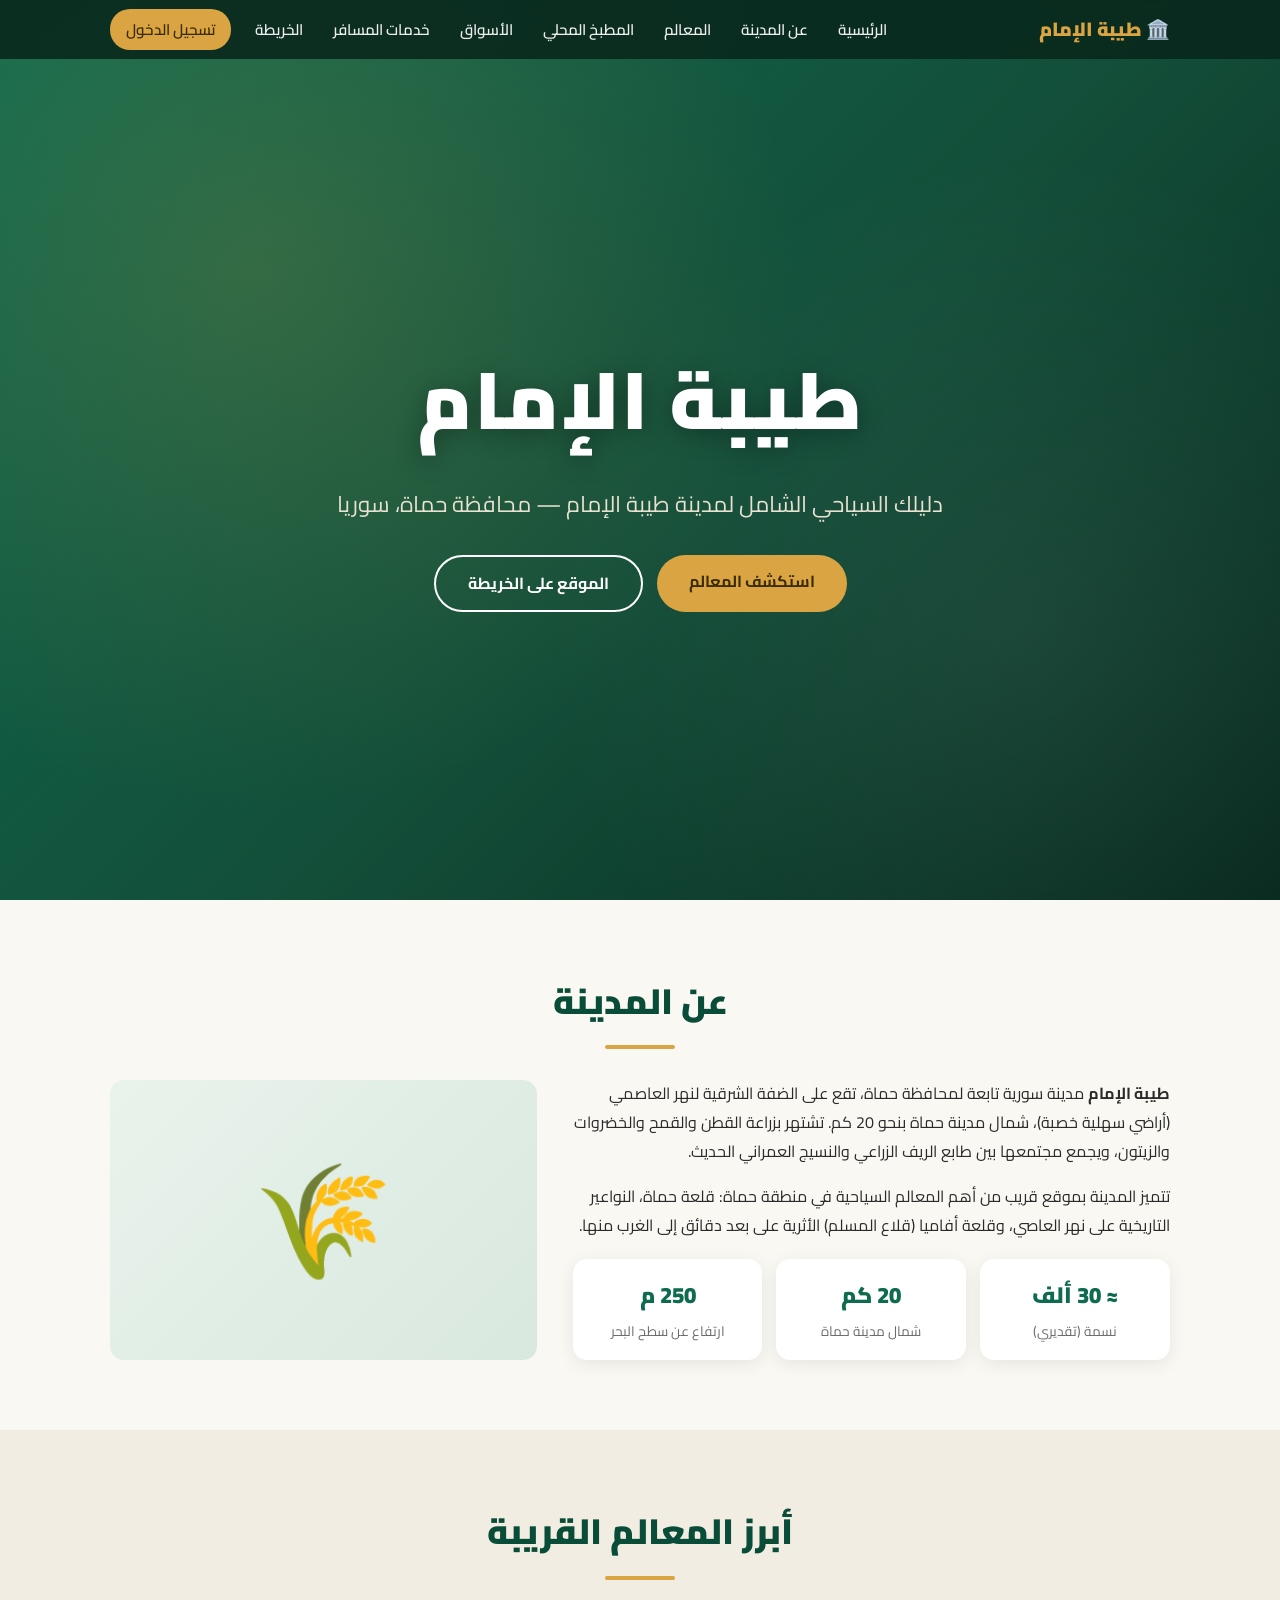
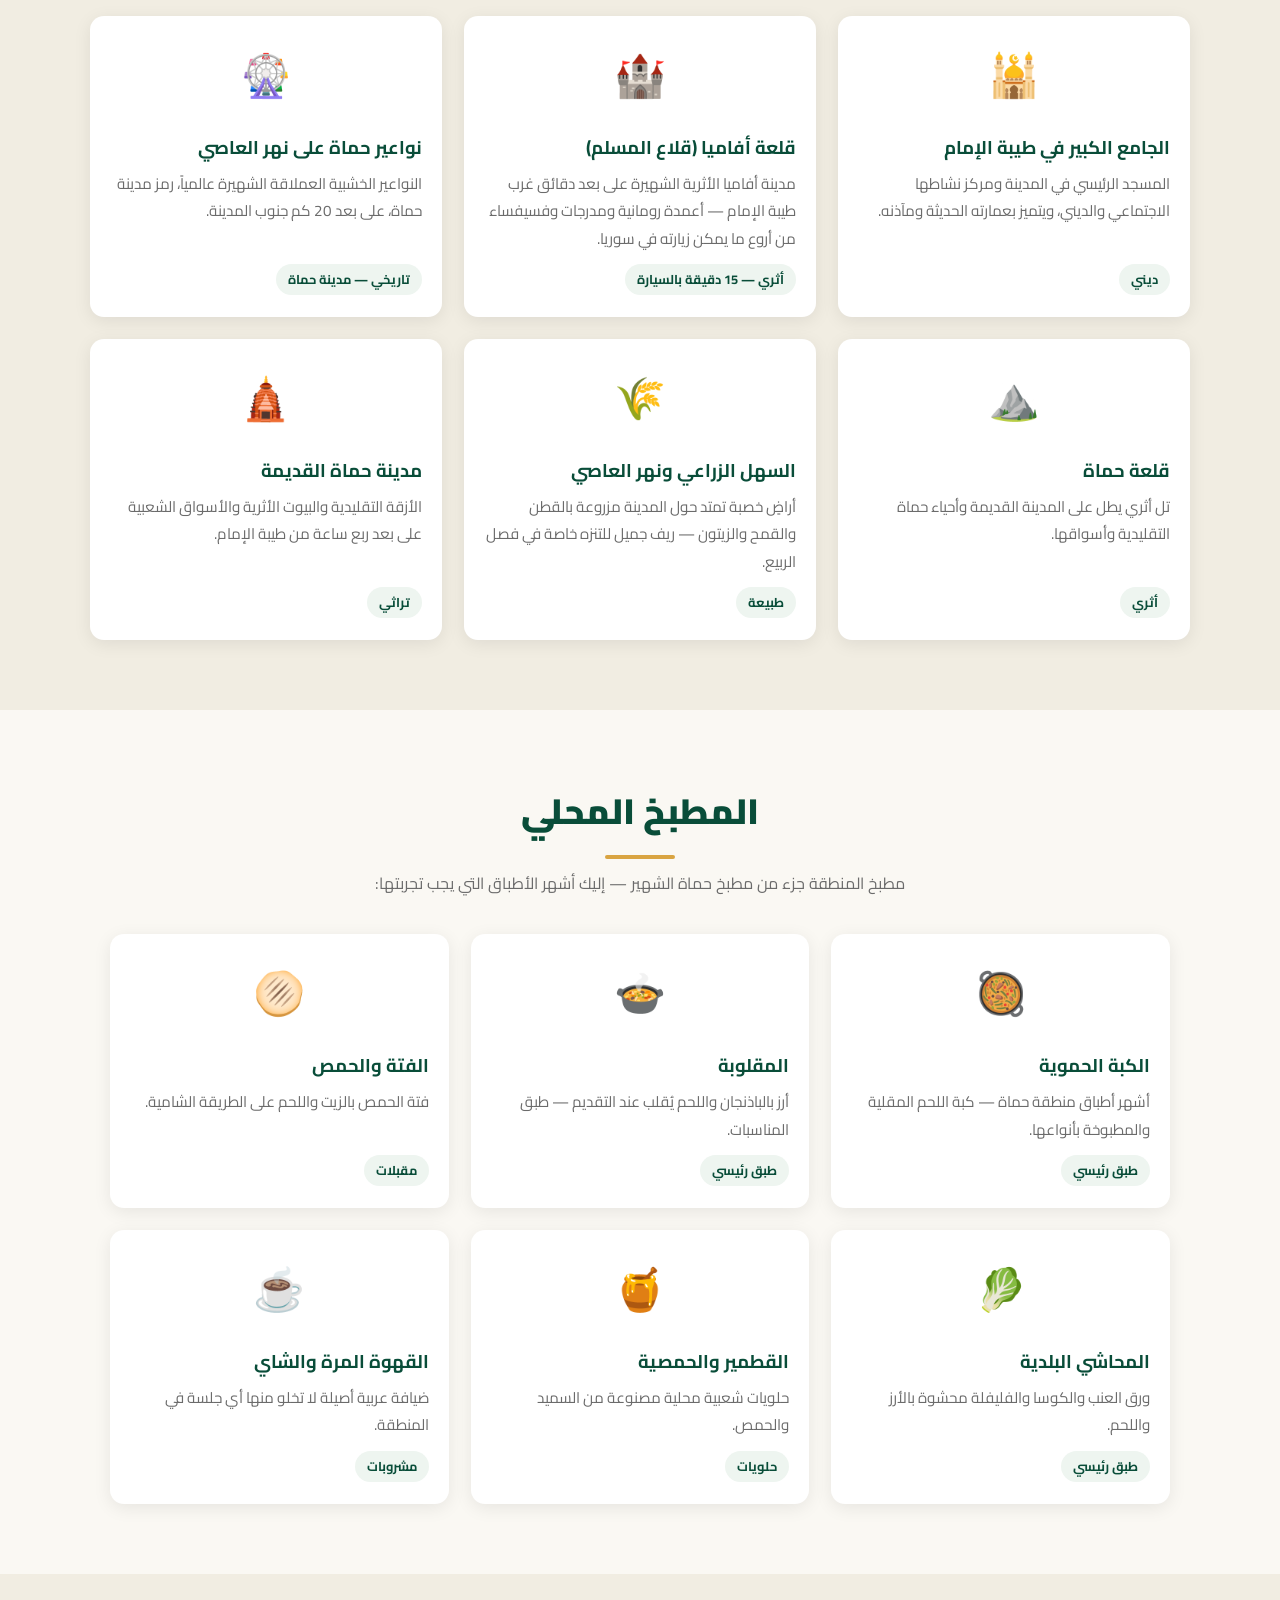
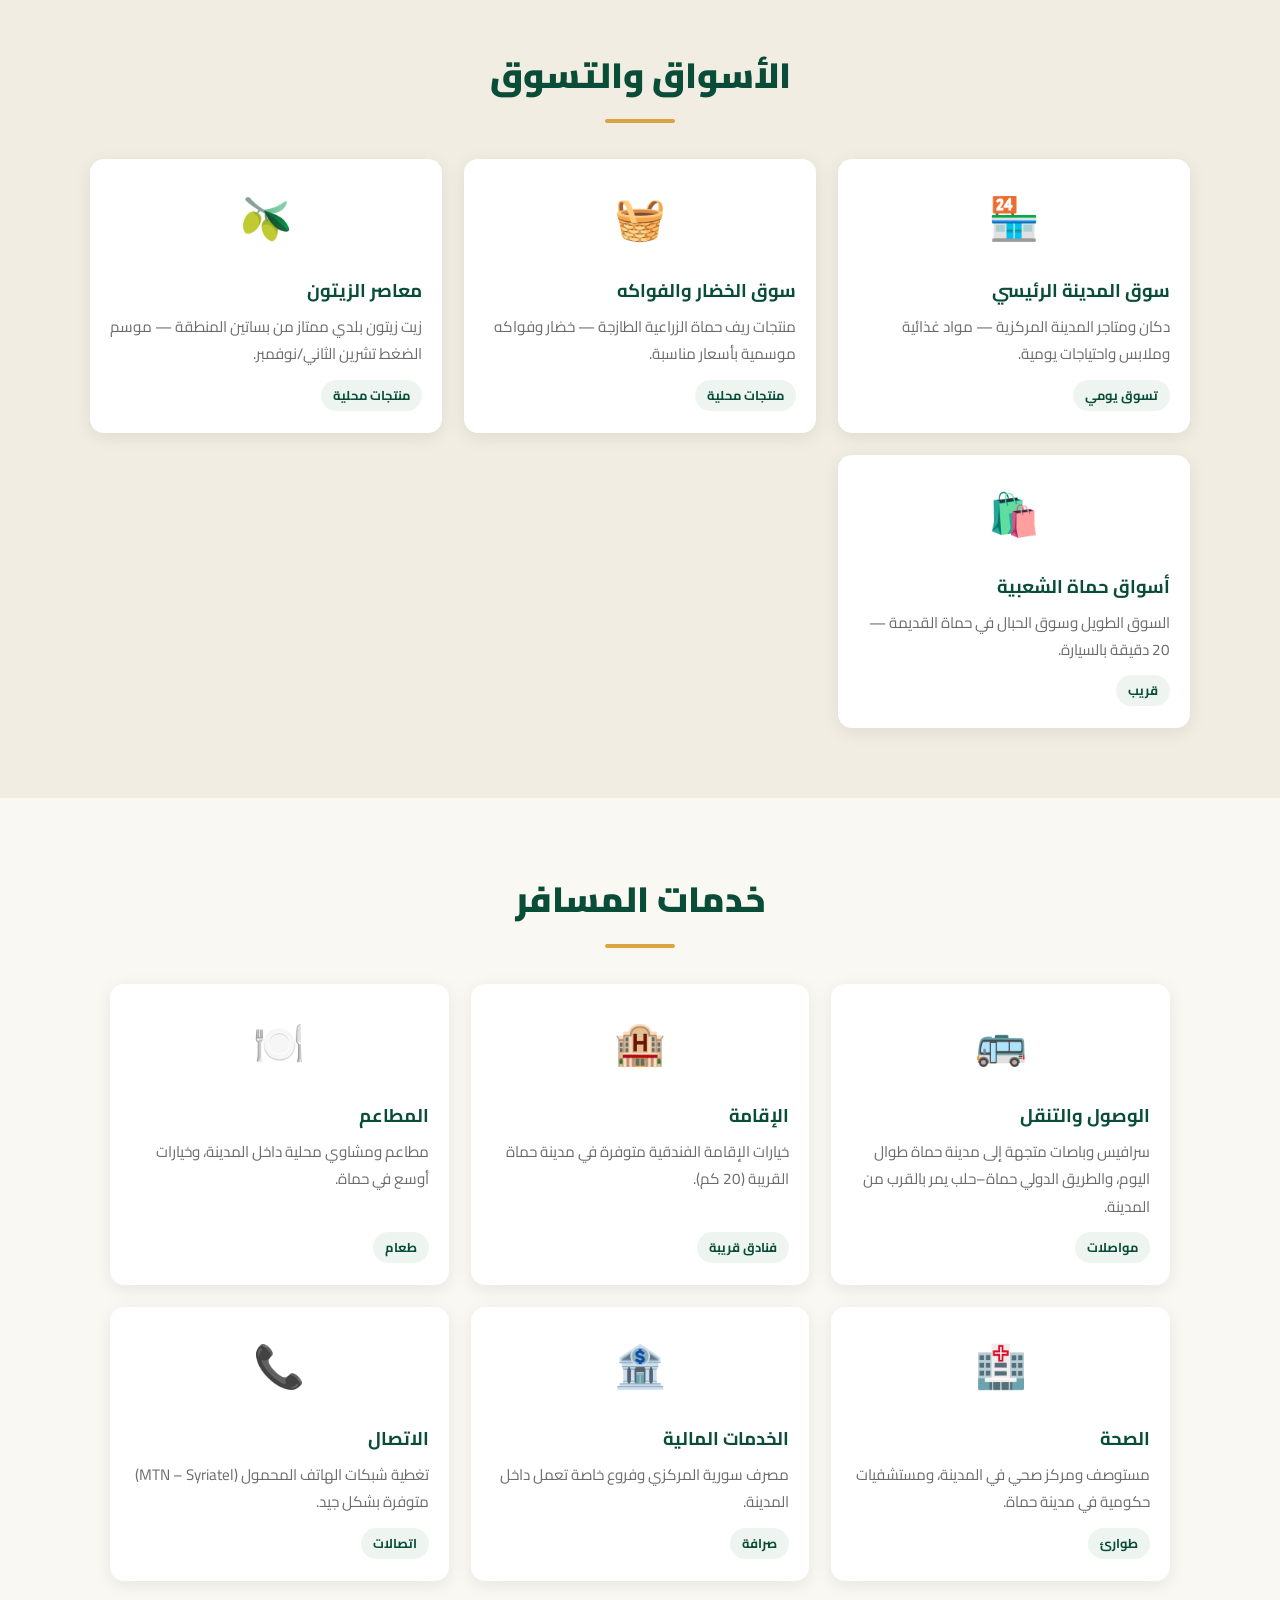
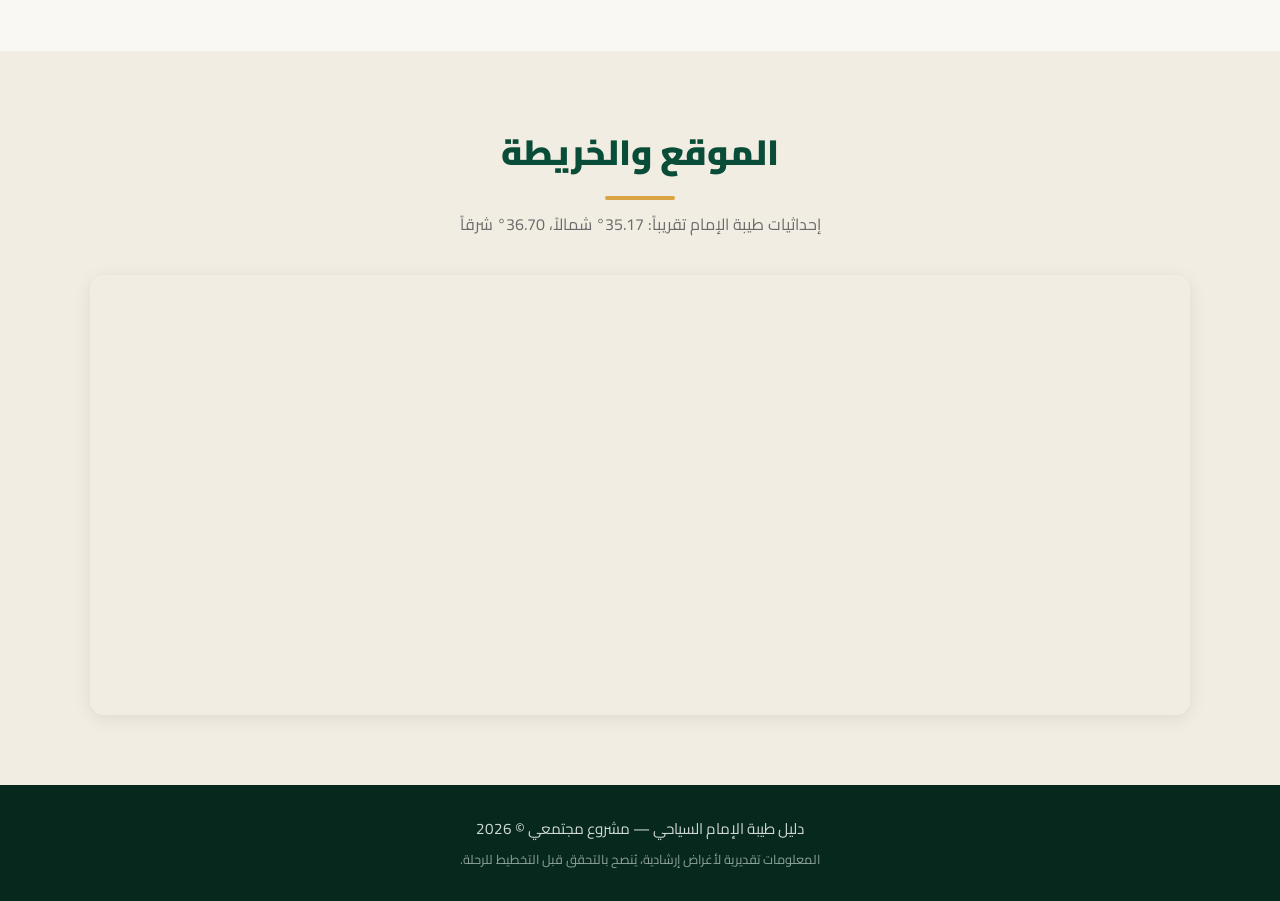
<file: index.html>
<!DOCTYPE html>
<html lang="ar" dir="rtl">
<head>
<meta charset="UTF-8">
<meta name="viewport" content="width=device-width, initial-scale=1.0">
<title>دليل طيبة الإمام السياحي | Teebat Al-Imam Tourist Guide</title>
<meta name="description" content="دليلك السياحي الشامل لمدينة طيبة الإمام في محافظة حماة، سوريا: المعالم، الأسواق، المأكولات، الخدمات والخريطة.">
<link rel="preconnect" href="https://fonts.googleapis.com">
<link href="https://fonts.googleapis.com/css2?family=Cairo:wght@300;400;600;700;900&display=swap" rel="stylesheet">
<link rel="stylesheet" href="style.css">
</head>
<body>

<header class="hero" id="home">
  <div class="hero-overlay"></div>
  <div class="hero-content">
    <h1>طيبة الإمام</h1>
    <p class="subtitle">دليلك السياحي الشامل لمدينة طيبة الإمام — محافظة حماة، سوريا</p>
    <div class="hero-buttons">
      <a href="#attractions" class="btn btn-primary">استكشف المعالم</a>
      <a href="#map" class="btn btn-outline">الموقع على الخريطة</a>
    </div>
  </div>
  <nav id="navbar">
    <div class="nav-container">
      <span class="logo">🏛️ طيبة الإمام</span>
      <ul class="nav-links">
        <li><a href="#home">الرئيسية</a></li>
        <li><a href="#about">عن المدينة</a></li>
        <li><a href="#attractions">المعالم</a></li>
        <li><a href="#food">المطبخ المحلي</a></li>
        <li><a href="#markets">الأسواق</a></li>
        <li><a href="#services">خدمات المسافر</a></li>
        <li><a href="#map">الخريطة</a></li>
        <li><a href="login.html" class="login-link">تسجيل الدخول</a></li>
      </ul>
      <button class="menu-toggle" id="menuToggle" aria-label="القائمة">☰</button>
    </div>
  </nav>
</header>

<section id="about" class="section">
  <h2 class="section-title">عن المدينة</h2>
  <div class="about-grid">
    <div class="about-text">
      <p><strong>طيبة الإمام</strong> مدينة سورية تابعة لمحافظة حماة، تقع على الضفة الشرقية لنهر العاصمي (أراضي سهلية خصبة)، شمال مدينة حماة بنحو 20 كم. تشتهر بزراعة القطن والقمح والخضروات والزيتون، ويجمع مجتمعها بين طابع الريف الزراعي والنسيج العمراني الحديث.</p>
      <p>تتميز المدينة بموقع قريب من أهم المعالم السياحية في منطقة حماة: قلعة حماة، النواعير التاريخية على نهر العاصي، وقلعة أفاميا (قلاع المسلم) الأثرية على بعد دقائق إلى الغرب منها.</p>
      <div class="info-cards">
        <div class="info-card"><span class="info-num">≈ 30 ألف</span><span class="info-label">نسمة (تقديري)</span></div>
        <div class="info-card"><span class="info-num">20 كم</span><span class="info-label">شمال مدينة حماة</span></div>
        <div class="info-card"><span class="info-num">250 م</span><span class="info-label">ارتفاع عن سطح البحر</span></div>
      </div>
    </div>
    <div class="about-image">🌾</div>
  </div>
</section>

<section id="attractions" class="section alt">
  <h2 class="section-title">أبرز المعالم القريبة</h2>
  <div class="cards-grid" id="attractionsGrid">
    <!-- filled by data.js -->
  </div>
</section>

<section id="food" class="section">
  <h2 class="section-title">المطبخ المحلي</h2>
  <p class="section-desc">مطبخ المنطقة جزء من مطبخ حماة الشهير — إليك أشهر الأطباق التي يجب تجربتها:</p>
  <div class="cards-grid" id="foodGrid"></div>
</section>

<section id="markets" class="section alt">
  <h2 class="section-title">الأسواق والتسوق</h2>
  <div class="cards-grid" id="marketsGrid"></div>
</section>

<section id="services" class="section">
  <h2 class="section-title">خدمات المسافر</h2>
  <div class="cards-grid" id="servicesGrid"></div>
</section>

<section id="map" class="section alt">
  <h2 class="section-title">الموقع والخريطة</h2>
  <p class="section-desc">إحداثيات طيبة الإمام تقريباً: 35.17° شمالاً، 36.70° شرقاً</p>
  <div class="map-wrap">
    <iframe
      src="https://www.openstreetmap.org/export/embed.html?bbox=36.63%2C35.12%2C36.78%2C35.23&layer=mapnik&marker=35.175%2C36.705"
      style="border:0" loading="lazy" title="خريطة طيبة الإمام"></iframe>
  </div>
</section>

<footer>
  <p>دليل طيبة الإمام السياحي — مشروع مجتمعي © 2026</p>
  <p class="footer-note">المعلومات تقديرية لأغراض إرشادية، يُنصح بالتحقق قبل التخطيط للرحلة.</p>
</footer>

<script src="data.js"></script>
<script src="app.js"></script>
</body>
</html>
</file>
<file: style.css>
:root {
  --primary: #0e6b4f;
  --primary-dark: #094d39;
  --gold: #d9a441;
  --bg: #faf8f3;
  --card: #ffffff;
  --text: #2b2b2b;
  --muted: #6b6b6b;
  --radius: 14px;
  --shadow: 0 4px 18px rgba(0,0,0,.08);
}

* { margin: 0; padding: 0; box-sizing: border-box; }

body {
  font-family: 'Cairo', 'Segoe UI', Tahoma, sans-serif;
  background: var(--bg);
  color: var(--text);
  line-height: 1.8;
}

/* ---------- Hero & Navbar ---------- */
.hero {
  position: relative;
  min-height: 100vh;
  display: flex;
  align-items: center;
  justify-content: center;
  text-align: center;
  background: linear-gradient(135deg, #0e6b4f 0%, #134e39 55%, #07281d 100%);
  overflow: hidden;
}
.hero-overlay {
  position: absolute; inset: 0;
  background:
    radial-gradient(circle at 20% 30%, rgba(217,164,65,.18), transparent 45%),
    radial-gradient(circle at 80% 70%, rgba(255,255,255,.06), transparent 40%);
}
.hero-content { position: relative; z-index: 2; padding: 100px 20px 60px; }
.hero h1 {
  color: #fff;
  font-size: clamp(2.6rem, 8vw, 5rem);
  font-weight: 900;
  letter-spacing: 2px;
  text-shadow: 0 4px 24px rgba(0,0,0,.35);
}
.hero .subtitle {
  color: #e8e2d0;
  font-size: clamp(1rem, 3vw, 1.4rem);
  margin: 12px auto 30px;
  max-width: 640px;
}
.hero-buttons { display: flex; gap: 14px; justify-content: center; flex-wrap: wrap; }
.btn {
  display: inline-block;
  padding: 12px 32px;
  border-radius: 50px;
  font-weight: 700;
  text-decoration: none;
  transition: transform .2s, box-shadow .2s;
}
.btn-primary { background: var(--gold); color: #3a2c00; }
.btn-primary:hover { transform: translateY(-3px); box-shadow: 0 8px 20px rgba(217,164,65,.4); }
.btn-outline { border: 2px solid #fff; color: #fff; }
.btn-outline:hover { background: #fff; color: var(--primary-dark); }

#navbar {
  position: fixed;
  top: 0; right: 0; left: 0;
  z-index: 100;
  background: rgba(9,40,29,.9);
  backdrop-filter: blur(8px);
  transition: background .3s;
}
.nav-container {
  max-width: 1100px;
  margin: auto;
  display: flex;
  align-items: center;
  justify-content: space-between;
  padding: 12px 20px;
}
.logo { color: var(--gold); font-weight: 900; font-size: 1.2rem; }
.nav-links { list-style: none; display: flex; gap: 18px; }
.nav-links a {
  color: #eee; text-decoration: none; font-size: .95rem; font-weight: 600;
  padding: 4px 6px; border-radius: 6px; transition: color .2s;
}
.nav-links a:hover { color: var(--gold); }
.nav-links .login-link {
  background: var(--gold);
  color: #3a2c00;
  border-radius: 20px;
  padding: 6px 16px;
}
.nav-links .login-link:hover { background: #e6b455; color: #3a2c00; }
.menu-toggle {
  display: none;
  background: none; border: none; color: #fff; font-size: 1.6rem; cursor: pointer;
}
@media (max-width: 800px) {
  .menu-toggle { display: block; }
  .nav-links {
    display: none;
    flex-direction: column;
    position: absolute; top: 100%; right: 0; left: 0;
    background: rgba(9,40,29,.97);
    padding: 16px 24px; gap: 12px;
  }
  .nav-links.open { display: flex; }
}

/* ---------- Sections ---------- */
.section { padding: 70px 20px; max-width: 1100px; margin: auto; }
.section.alt { max-width: none; background: #f1ede2; }
.section.alt > * { max-width: 1100px; margin-left: auto; margin-right: auto; }
.section-title {
  text-align: center;
  font-size: clamp(1.6rem, 4vw, 2.2rem);
  color: var(--primary-dark);
  font-weight: 900;
  margin-bottom: 10px;
  position: relative;
}
.section-title::after {
  content: "";
  display: block;
  width: 70px; height: 4px;
  background: var(--gold);
  margin: 12px auto 0;
  border-radius: 2px;
}
.section-desc { text-align: center; color: var(--muted); margin-bottom: 36px; }

/* ---------- About ---------- */
.about-grid {
  display: grid;
  grid-template-columns: 1.4fr 1fr;
  gap: 36px;
  align-items: center;
  margin-top: 30px;
}
.about-text p { margin-bottom: 16px; }
.info-cards { display: flex; gap: 14px; flex-wrap: wrap; margin-top: 20px; }
.info-card {
  background: var(--card);
  border-radius: var(--radius);
  box-shadow: var(--shadow);
  padding: 16px 22px;
  text-align: center;
  flex: 1;
  min-width: 120px;
}
.info-num { display: block; font-size: 1.4rem; font-weight: 900; color: var(--primary); }
.info-label { color: var(--muted); font-size: .85rem; }
.about-image {
  font-size: 7rem;
  display: flex; align-items: center; justify-content: center;
  background: linear-gradient(135deg, #e8f3ec, #d9e8df);
  border-radius: var(--radius);
  min-height: 280px;
}
@media (max-width: 800px) { .about-grid { grid-template-columns: 1fr; } }

/* ---------- Cards ---------- */
.cards-grid {
  display: grid;
  grid-template-columns: repeat(auto-fill, minmax(270px, 1fr));
  gap: 22px;
  margin-top: 36px;
}
.card {
  background: var(--card);
  border-radius: var(--radius);
  box-shadow: var(--shadow);
  overflow: hidden;
  transition: transform .25s, box-shadow .25s;
  display: flex;
  flex-direction: column;
}
.card:hover { transform: translateY(-6px); box-shadow: 0 10px 30px rgba(0,0,0,.14); }
.card-icon {
  font-size: 2.6rem;
  padding: 22px 10px 6px;
  text-align: center;
}
.card-body { padding: 12px 20px 22px; flex: 1; display: flex; flex-direction: column; }
.card-body h3 { color: var(--primary-dark); font-size: 1.15rem; margin-bottom: 6px; }
.card-body p { color: var(--muted); font-size: .95rem; flex: 1; }
.tag {
  align-self: flex-start;
  margin-top: 12px;
  background: #eef5f0;
  color: var(--primary-dark);
  font-size: .8rem;
  font-weight: 700;
  padding: 4px 12px;
  border-radius: 20px;
}

/* ---------- Map ---------- */
.map-wrap {
  margin-top: 30px;
  border-radius: var(--radius);
  overflow: hidden;
  box-shadow: var(--shadow);
}
.map-wrap iframe { width: 100%; height: 440px; display: block; }

/* ---------- Footer ---------- */
footer {
  background: #07281d;
  color: #cfd8d2;
  text-align: center;
  padding: 30px 20px;
  font-size: .95rem;
}
.footer-note { color: #8fa39a; font-size: .8rem; margin-top: 6px; }
</file>
